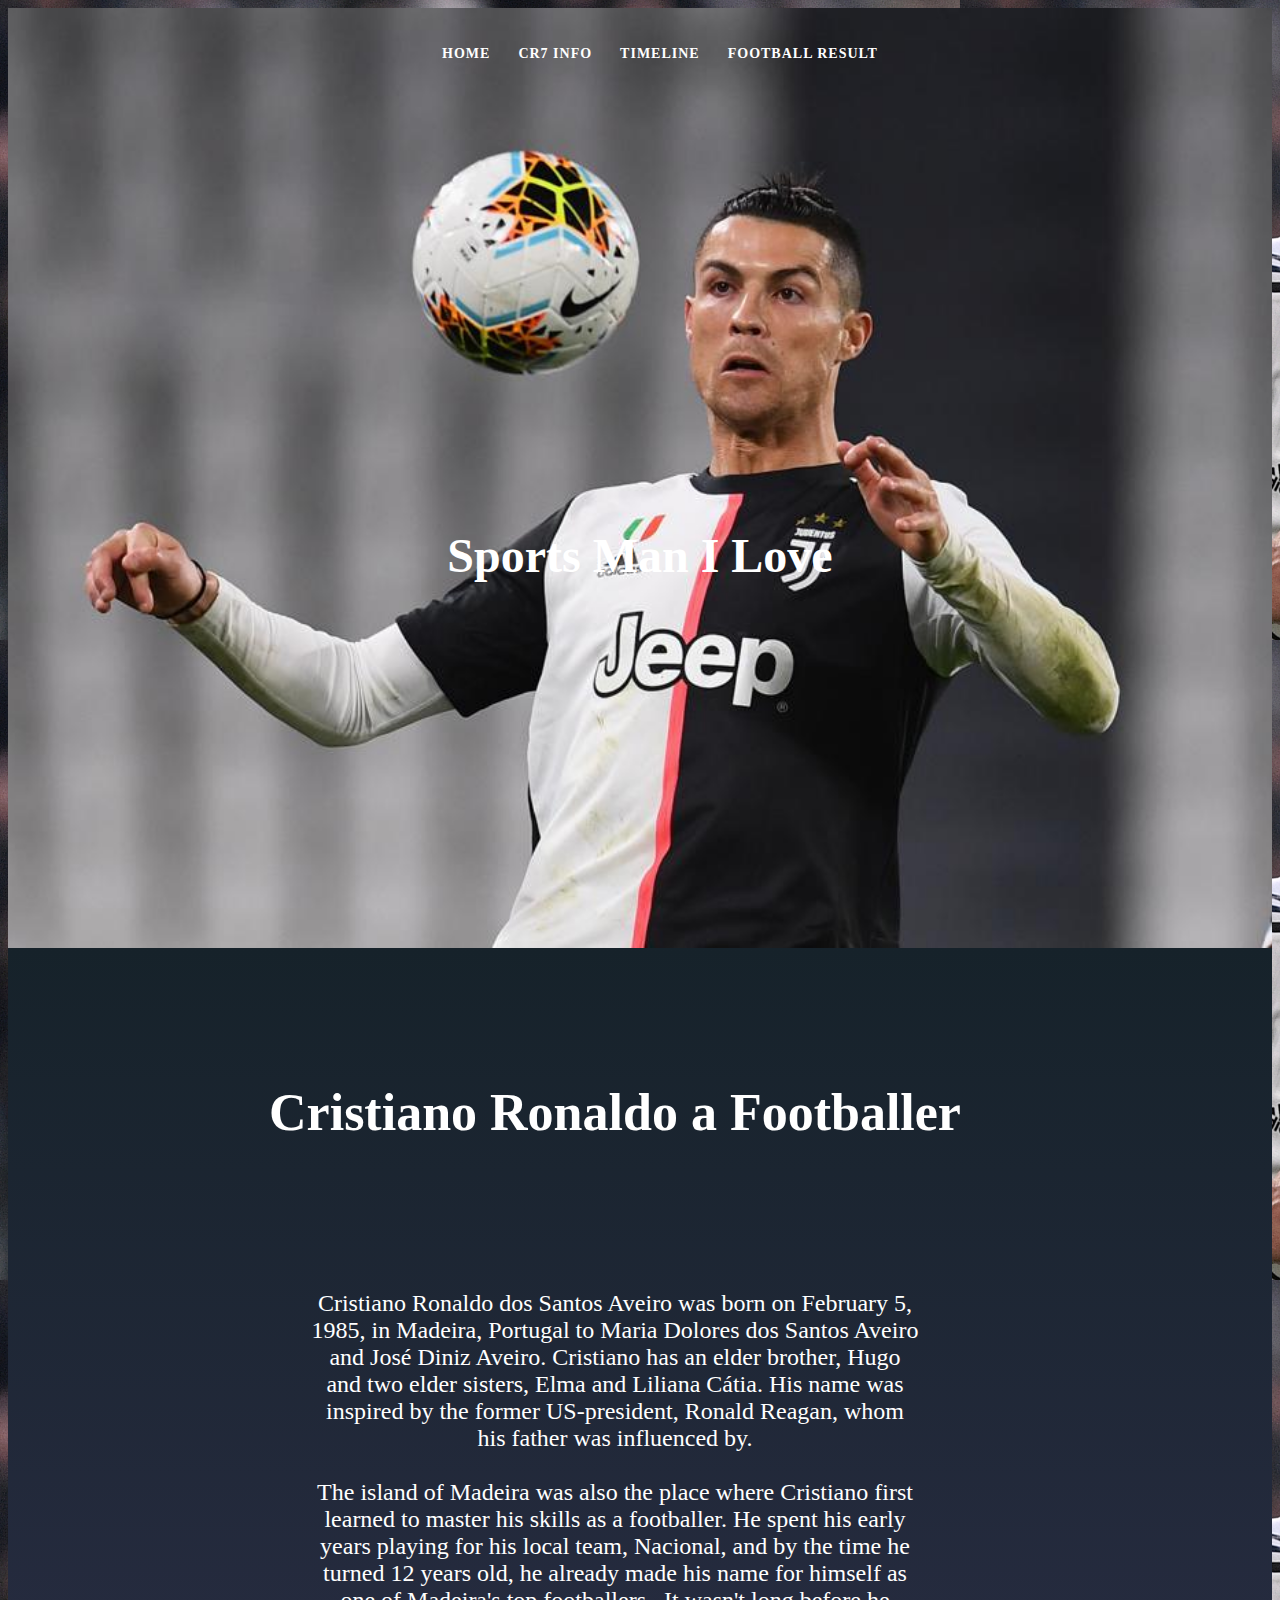
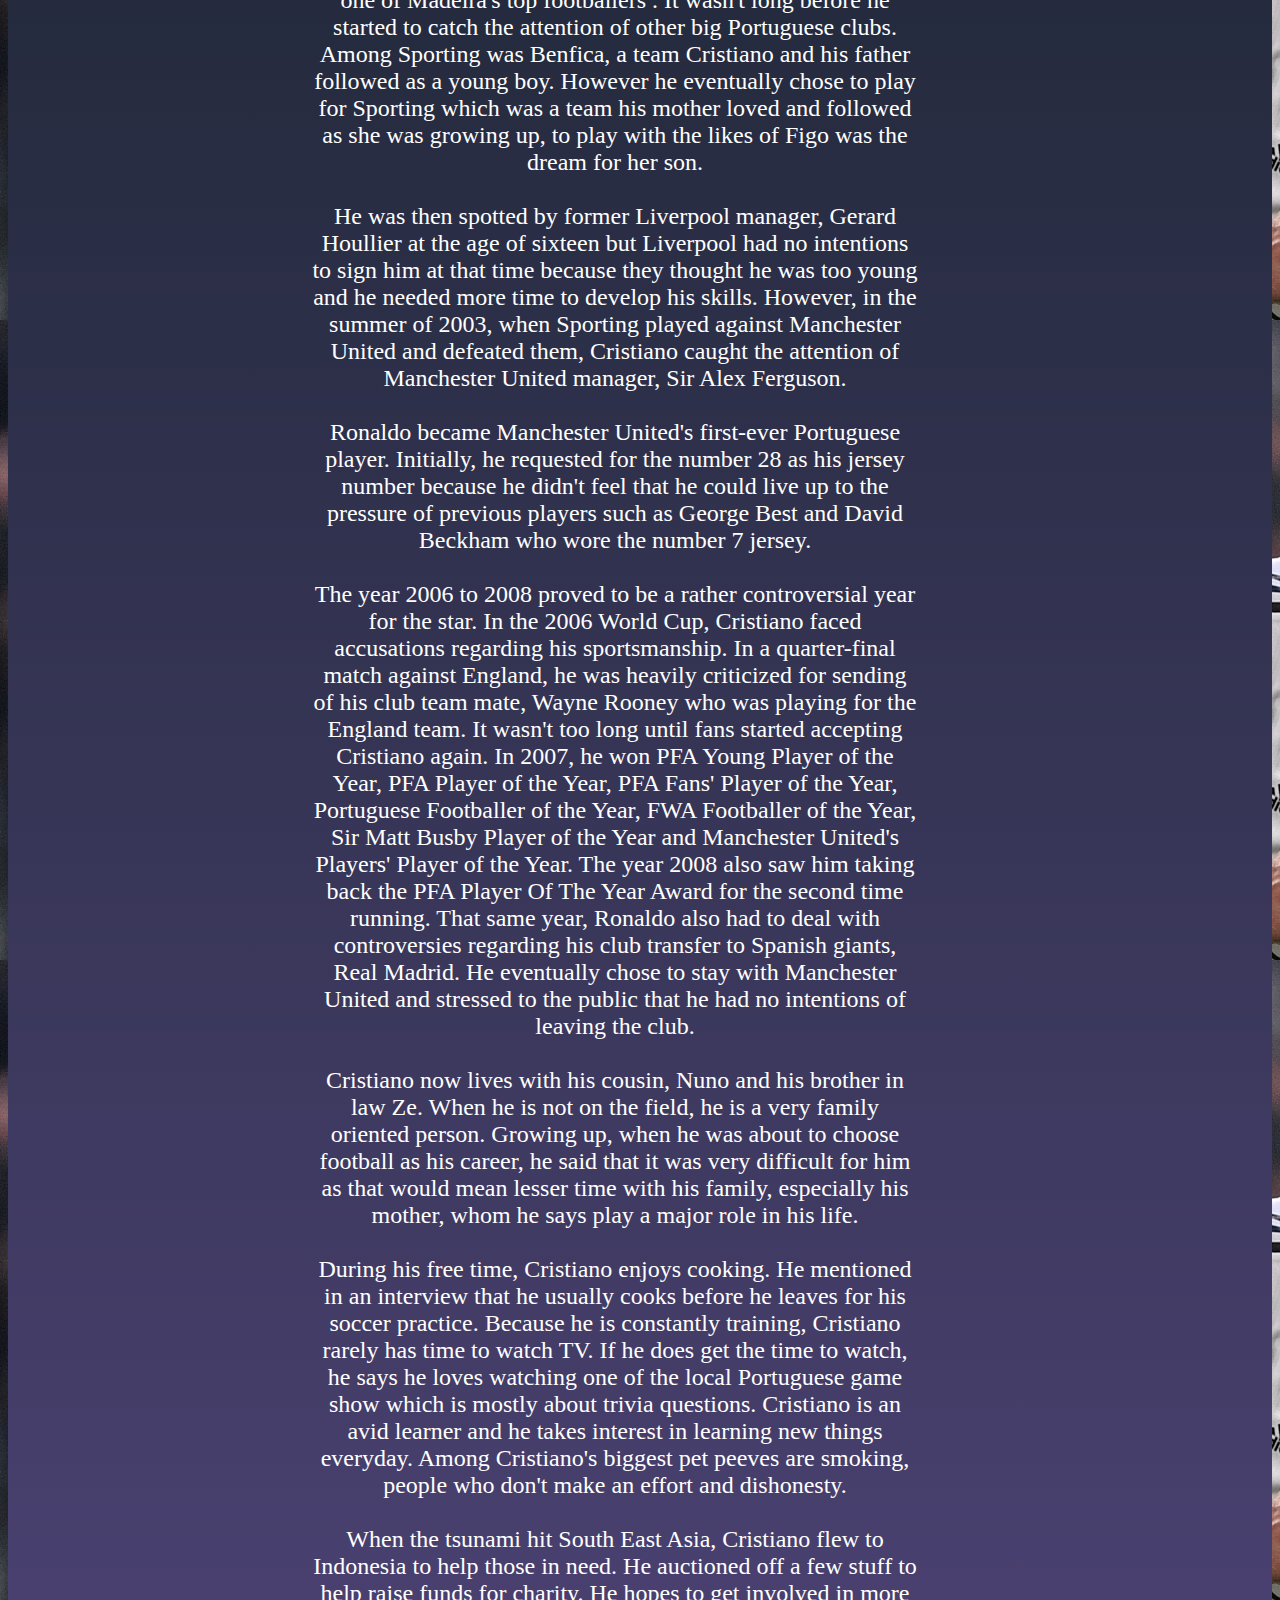
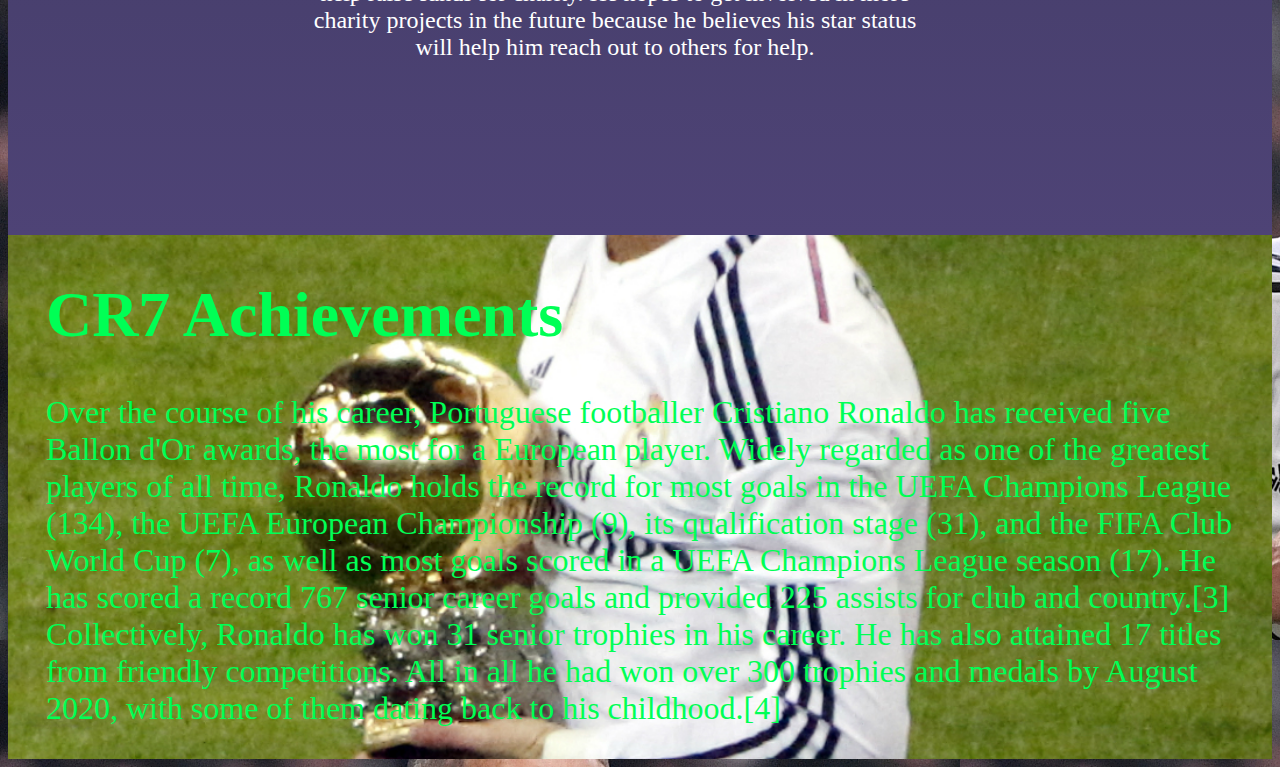
<file: index.html>
<!DOCTYPE html>
<html lang="en">
<head>
    <meta charset="UTF-8">
    <meta http-equiv="X-UA-Compatible" content="IE=edge">
    <meta name="viewport" content="width=device-width, initial-scale=1.0">
    <title>Sports Website</title>
    <link rel="stylesheet" href="style.css">
</head>
<body>
    <header class="header header--big-bg">
        <nav id="navbar">
          <div class="container">
            <ul>
              <li><a href="index.html">Home</a></li>
              <li><a href="info.html">CR7 Info</a></li>
              <li><a href="timeline.html">Timeline</a></li>
              <li><a href="FB.html">Football Result</a></li>
            </ul>
          </div>
        </nav>
        <div class="content">
            <h1>Sports Man I Love</h1>
        </div>
    </header>
    
    <body>
        <div class="flex1">
            <div class="flex-child">
              <h1>Cristiano Ronaldo a Footballer<br><br>
              </h1>
              <p>
    <br><br>
    Cristiano Ronaldo dos Santos Aveiro was born on February 5, 1985, in Madeira, Portugal to Maria Dolores dos Santos Aveiro and José Diniz Aveiro. Cristiano has an elder brother, Hugo and two elder sisters, Elma and Liliana Cátia. His name was inspired by the former US-president, Ronald Reagan, whom his father was influenced by.<br><br>

The island of Madeira was also the place where Cristiano first learned to master his skills as a footballer. He spent his early years playing for his local team, Nacional, and by the time he turned 12 years old, he already made his name for himself as one of Madeira's top footballers . It wasn't long before he started to catch the attention of other big Portuguese clubs. Among Sporting was Benfica, a team Cristiano and his father followed as a young boy. However he eventually chose to play for Sporting which was a team his mother loved and followed as she was growing up, to play with the likes of Figo was the dream for her son.<br><br>

He was then spotted by former Liverpool manager, Gerard Houllier at the age of sixteen but Liverpool had no intentions to sign him at that time because they thought he was too young and he needed more time to develop his skills. However, in the summer of 2003, when Sporting played against Manchester United and defeated them, Cristiano caught the attention of Manchester United manager, Sir Alex Ferguson.<br><br>

Ronaldo became Manchester United's first-ever Portuguese player. Initially, he requested for the number 28 as his jersey number because he didn't feel that he could live up to the pressure of previous players such as George Best and David Beckham who wore the number 7 jersey.<br><br>

The year 2006 to 2008 proved to be a rather controversial year for the star. In the 2006 World Cup, Cristiano faced accusations regarding his sportsmanship. In a quarter-final match against England, he was heavily criticized for sending of his club team mate, Wayne Rooney who was playing for the England team. It wasn't too long until fans started accepting Cristiano again. In 2007, he won PFA Young Player of the Year, PFA Player of the Year, PFA Fans' Player of the Year, Portuguese Footballer of the Year, FWA Footballer of the Year, Sir Matt Busby Player of the Year and Manchester United's Players' Player of the Year. The year 2008 also saw him taking back the PFA Player Of The Year Award for the second time running. That same year, Ronaldo also had to deal with controversies regarding his club transfer to Spanish giants, Real Madrid. He eventually chose to stay with Manchester United and stressed to the public that he had no intentions of leaving the club.<br><br>

Cristiano now lives with his cousin, Nuno and his brother in law Ze. When he is not on the field, he is a very family oriented person. Growing up, when he was about to choose football as his career, he said that it was very difficult for him as that would mean lesser time with his family, especially his mother, whom he says play a major role in his life.<br><br>

During his free time, Cristiano enjoys cooking. He mentioned in an interview that he usually cooks before he leaves for his soccer practice. Because he is constantly training, Cristiano rarely has time to watch TV. If he does get the time to watch, he says he loves watching one of the local Portuguese game show which is mostly about trivia questions. Cristiano is an avid learner and he takes interest in learning new things everyday. Among Cristiano's biggest pet peeves are smoking, people who don't make an effort and dishonesty.<br><br>

When the tsunami hit South East Asia, Cristiano flew to Indonesia to help those in need. He auctioned off a few stuff to help raise funds for charity. He hopes to get involved in more charity projects in the future because he believes his star status will help him reach out to others for help.</p>
      </div>
      
        </div>

        
        <div class="flex">
           <div class="flex-child">
              <h1>CR7 Achievements</h1>
              <p>Over the course of his career, Portuguese footballer Cristiano Ronaldo has received five Ballon d'Or awards, the most for a European player. Widely regarded as one of the greatest players of all time, Ronaldo holds the record for most goals in the UEFA Champions League (134), the UEFA European Championship (9), its qualification stage (31), and the FIFA Club World Cup (7), as well as most goals scored in a UEFA Champions League season (17). He has scored a record 767 senior career goals and provided 225 assists for club and country.[3]

                Collectively, Ronaldo has won 31 senior trophies in his career. He has also attained 17 titles from friendly competitions. All in all he had won over 300 trophies and medals by August 2020, with some of them dating back to his childhood.[4]</p>
       
         </div>
         </div>
</body>
</html>
</file>
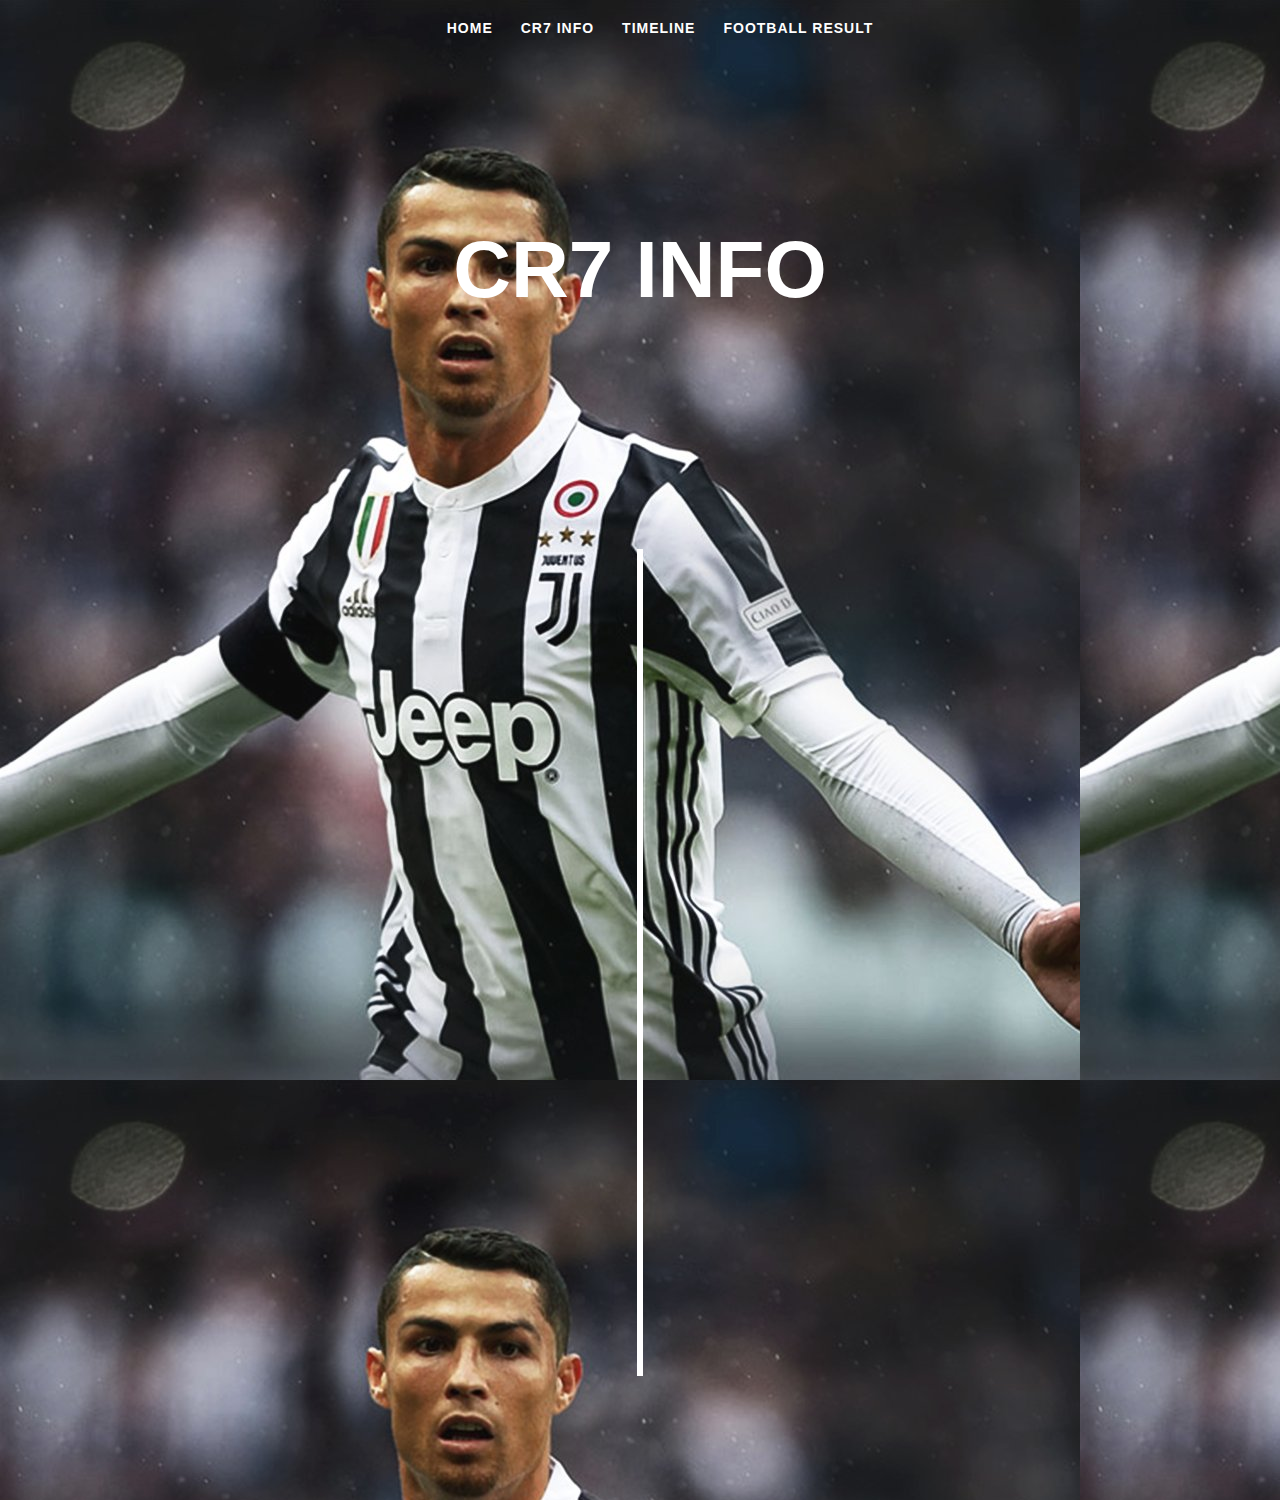
<file: info.html>
<!DOCTYPE html>
<html lang="en" >
<head>
  <meta charset="UTF-8">
  <title>CR7 INFO</title>
  <link rel="stylesheet" href="time.css">

</head>
<body>
    <div id="navbar">
  <div class="container">
    <ul>
      <li><a href="index.html">Home</a></li>
      <li><a href="info.html">CR7 INFO</a></li>
      <li><a href="timeline.html">Timeline</a></li>
      <li><a href="FB.html">Football Result</a></li>
    </ul>
  </div>
</div>
<!-- partial:index.partial.html -->
<div class="intro">
  <div class="container">
    <h1>CR7 INFO</h1>
  </div>
</div>

<div class="timeline">
  <ul>
    <li>
      <div>
        <time>DOB And Place</time>Born	February 5, 1985 in Funchal, Madeira, Portugal
      </div>
    </li>
    <li>
      <div>
        <time>Name</time>  Birth Name	Cristiano Ronaldo dos Santos Aveiro
      </div>
    </li>
    <li>
      <div>
        <time> Nicknames</time> 	Cris<br><br>
        Ron<br><br>
        Ronnie<br><br>
        The Sultan Of The Stepover<br><br>
        CR7<br><br>
        Cristiano<br><br>
      </div>
    </li>
    <li>
      <div>
        <time>Height</time>6' 1" (1.85 m)
      </div>
    </li>
  </ul>
</div>
<!-- partial -->
  <script  src="./script.js"></script>

</body>
</html>
</file>
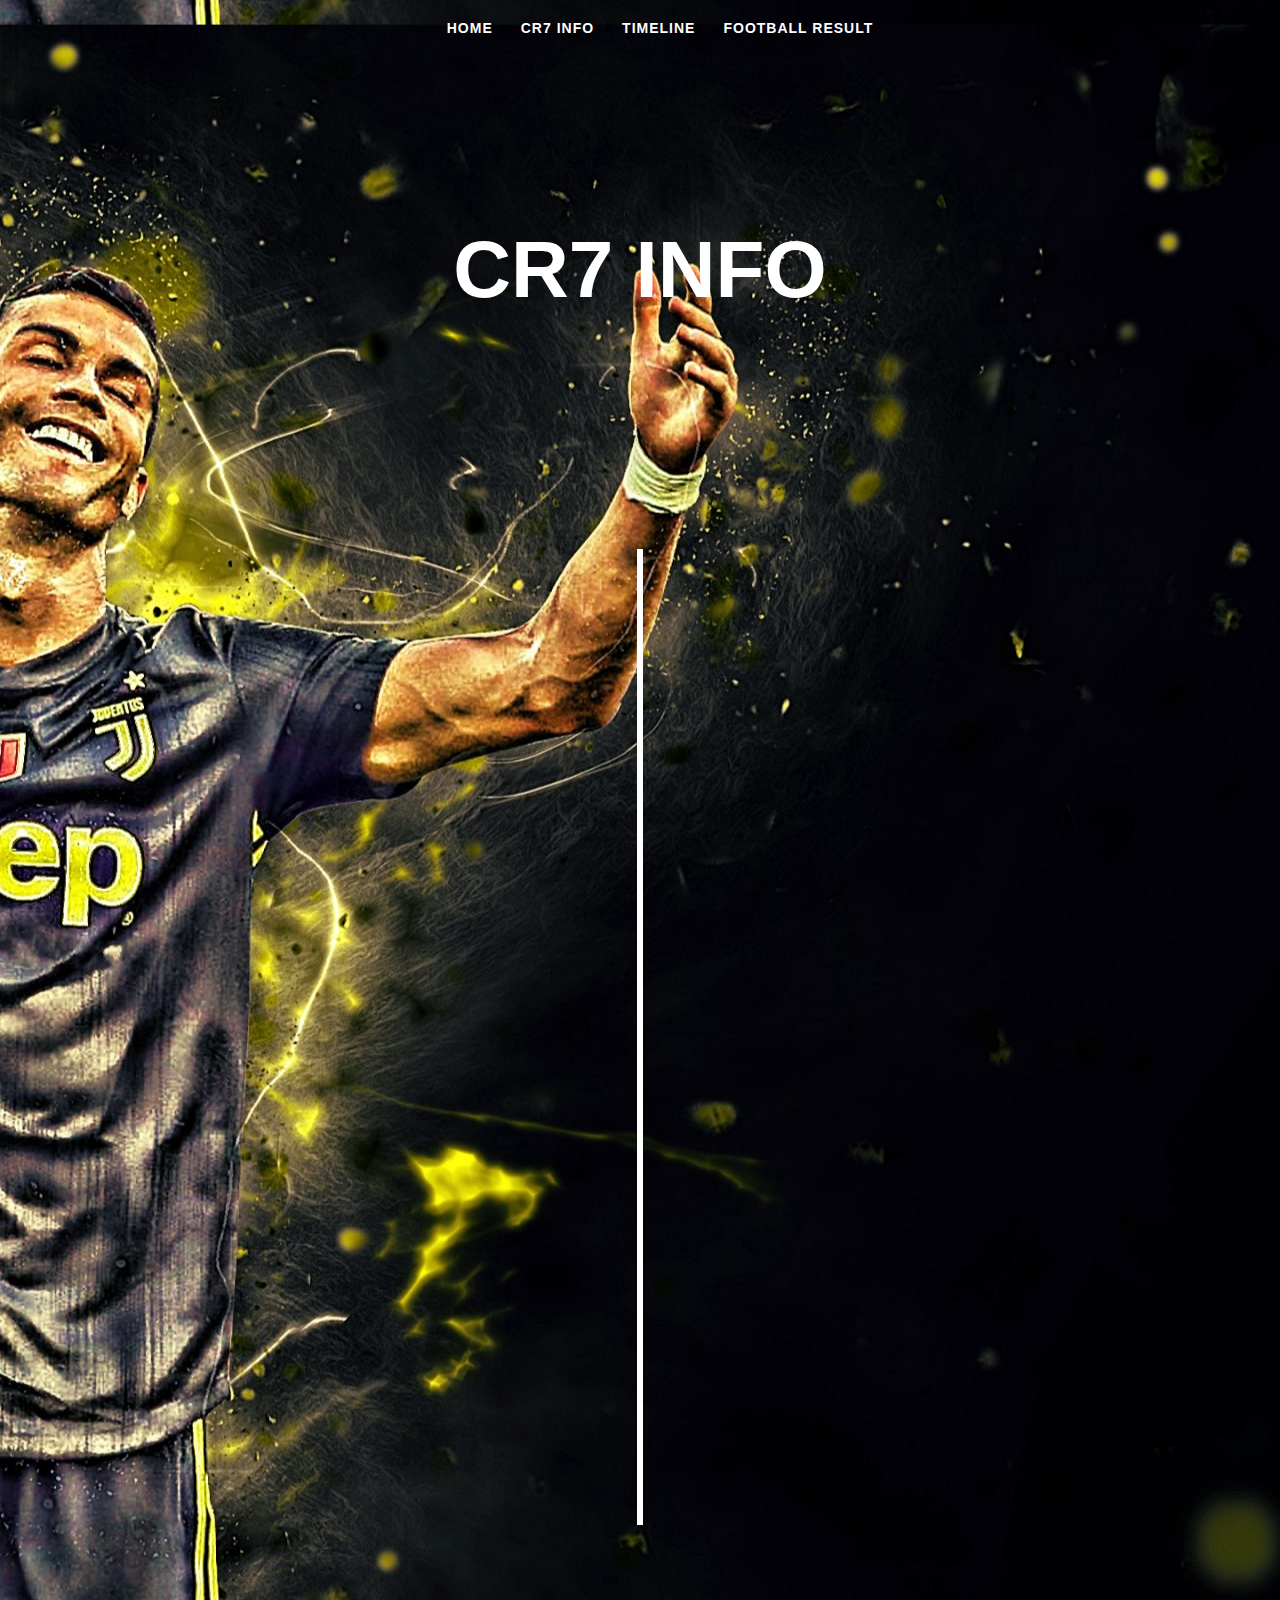
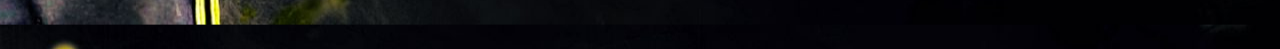
<file: timeline.html>
<!DOCTYPE html>
<html lang="en" >
<head>
  <meta charset="UTF-8">
  <title>CR7 INFO</title>
  <link rel="stylesheet" href="time1.css">

</head>
<body>
    <div id="navbar">
  <div class="container">
    <ul>
      <li><a href="index.html">Home</a></li>
      <li><a href="info.html">CR7 INFO</a></li>
      <li><a href="timeline.html">Timeline</a></li>
      <li><a href="FB.html">Football Result</a></li>
    </ul>
  </div>
</div>
<!-- partial:index.partial.html -->
<div class="intro">
  <div class="container">
    <h1>CR7 INFO</h1>
  </div>
</div>

<div class="timeline">
  <ul>
    <li>
      <div>
        <time>February 5, 1985: Born in Portugal</time>Cristiano Ronaldo was born on 5 February 1985. Hew was raised on the Portuguese island of Madeira
      </div>
    </li>
    <li>
      <div>
        <time>1997: Signed in Sporting CP</time>In 1997, at age of 12, he went on a three-day trial with Sporting CP, who signed him for a fee of £1,500. He subsequently moved from Madeira to Alcochete, near Lisbon, to join Sporting's other youth players at the club's football academy. 
      </div>
    </li>
    <li>
      <div>
        <time>1999: Ceased education to focus entirely on football</time>By age 14, Ronaldo believed he had the ability to play semi-professionally, and agreed with his mother to cease his education in order to focus entirely on football. While popular with other students at school, he had been expelled after throwing a chair at his teacher, who he said had "disrespected" him. 
      </div>
    </li>
    <li>
      <div>
        <time>2000: Diagnosed with a racing heart</time>In 2000, he was diagnosed with a racing heart, a condition that could have forced him to give up playing football. Ronaldo underwent heart surgery where a laser was used to cauterise multiple cardiac pathways into one, altering his resting heart rate. He was discharged from the hospital hours after the procedure and resumed training a few days later.
      </div>
    </li>
  </ul>
</div>
<!-- partial -->
  <script  src="./script.js"></script>

</body>
</html>
</file>
<file: style.css>
ul {
 
    display: flex;
    align-content: center;
    justify-content: center;
  }
  
  ul li {
    list-style: none;
  }
  
  ul li a {
    text-transform: uppercase;
    font-weight: bold;
    color: #fff;
    font-size: 0.875em;
    text-decoration: none;
    padding: 1em;
    white-space: nowrap;
    letter-spacing: 1px;
  }
  
  ul li a:hover {
    border-bottom: 3px solid #fff;
  }
  .header {
    padding: 20px;
    height: 100vh;
    background: url("CR7.jpg") no-repeat  center;
    background-size: cover;
    position: relative;
  }
  .header h1 {
    margin: 0;
    font-weight: 900;
    font-size: 3rem;
    text-align: center;
    color: rgb(255, 255, 255);
    margin-bottom: 20px;
  }
  .header .content {
    position: relative;
    top: 50%;
    text-align: center;
  }
  
body {
    background-image: url("A.jpg");
  }
  
  .flex1 {
    display: flex;
    color: rgb(255, 255, 255);
    padding: 100px 150px 150px 100px;
    position: center;
     background: linear-gradient(to bottom, #16222a, #4e4376);
  }
  
  .flex1 h1 {
    font-size: 325%;
    text-align: center;
    
  }
  .flex1 p {
    font-weight: 400%;
    font-family: serif;
    font-size: 150%;
    text-align: center;
    padding-left: 20%;
    padding-right: 20%;
  }
  
  .flex {
    display: flex;
    color: rgb(0, 255, 85);
    padding-left: 3%;
    padding-right: 3%;
    position: center;
    background: url("Cr7a.jpg") no-repeat  center;
    background-size: cover;
    font-size: xx-large;
  }
  
  
  .flex--vertical {
    flex-direction: row;
    flex-wrap: wrap;
    padding-left: 3%;
    padding-right: 3%;
  }
</file>
<file: time.css>
#navbar {
    width: 100%;
    top: 0;
    left: 0;
    background-color: transparent;
  }
  
  #navbar ul {
    display: flex;
    align-content: center;
    justify-content: center;
  }
  
  #navbar ul li {
    list-style: none;
  }
  
  #navbar ul li a {
    text-transform: uppercase;
    font-weight: bold;
    color: #fff;
    font-size: 0.875em;
    text-decoration: none;
    padding: 1em;
    white-space: nowrap;
    letter-spacing: 1px;
  }
  
  #navbar ul li a:hover {
    border-bottom: 3px solid #fff;
  }
  body {
      background: url("E.jpg");
    font: normal 16px/1.5 "Helvetica Neue", sans-serif;
    color: #fff;
    overflow-x: hidden;
    padding-bottom: 50px;
  }
  
  .intro {
    padding: 100px 0;
  }
  
  .container {
    width: 90%;
    max-width: 1200px;
    margin: 0 auto;
    text-align: center;
  }
  
  h1 {
    font-size: 5rem;
  }
  
.timeline ul {
    list-style-type:none;
    padding: 50px 0;
  }
  
  .timeline ul li
  {
    position: relative;
    width: 6px;
    margin: 0 auto;
    padding-top: 50px;
    background: #fff;
  }
  
  .timeline ul li div {
    position: relative;
    bottom: 0;
    width: 400px;
    padding: 15px;
    background: #F45B69;
  }
  
  .timeline ul li:nth-child(odd) div {
    left: 45px;
    transform: translate3d(200px, 0, 0);
  }
  
  .timeline ul li:nth-child(even) div {
    left: -439px;
    transform: translate3d(-200px, 0, 0);
  }
  
  time
  {
    display: block;
    font-size: 1.2rem;
    font-weight: bold;
    margin-bottom: 8px;
  }
  
  .timeline ul li div
  {
    visibility: hidden;
    opacity: 0;
    transition: all .5s ease-in-out;
  }
  
  .timeline ul li.in-view div
  {
    transform: none;
    visibility: visible;
    opacity: 1;
  }
</file>
<file: time1.css>
#navbar {
    width: 100%;
    top: 0;
    left: 0;
    background-color: transparent;
  }
  
  #navbar ul {
    display: flex;
    align-content: center;
    justify-content: center;
  }
  
  #navbar ul li {
    list-style: none;
  }
  
  #navbar ul li a {
    text-transform: uppercase;
    font-weight: bold;
    color: #fff;
    font-size: 0.875em;
    text-decoration: none;
    padding: 1em;
    white-space: nowrap;
    letter-spacing: 1px;
  }
  
  #navbar ul li a:hover {
    border-bottom: 3px solid #fff;
  }
  body {
      background: url("C.jpg") 100%;
    font: normal 16px/1.5 "Helvetica Neue", sans-serif;
    color: rgb(255, 255, 255);
    overflow-x: hidden;
    padding-bottom: 50px;
  }
  
  .intro {
    padding: 100px 0;
  }
  
  .container {
    width: 90%;
    max-width: 1200px;
    margin: 0 auto;
    text-align: center;
  }
  
  h1 {
    font-size: 5rem;
  }
  
.timeline ul {
    list-style-type:none;
    padding: 50px 0;
  }
  
  .timeline ul li
  {
    position: relative;
    width: 6px;
    margin: 0 auto;
    padding-top: 50px;
    background: #fff;
  }
  
  .timeline ul li div {
    position: relative;
    bottom: 0;
    width: 400px;
    padding: 15px;
    background: #00ff9d;
  }
  
  .timeline ul li:nth-child(odd) div {
    left: 45px;
    transform: translate3d(200px, 0, 0);
  }
  
  .timeline ul li:nth-child(even) div {
    left: -439px;
    transform: translate3d(-200px, 0, 0);
  }
  
  time
  {
    display: block;
    font-size: 1.2rem;
    font-weight: bold;
    margin-bottom: 8px;
  }
  
  .timeline ul li div
  {
    visibility: hidden;
    opacity: 0;
    transition: all .5s ease-in-out;
  }
  
  .timeline ul li.in-view div
  {
    transform: none;
    visibility: visible;
    opacity: 1;
  }
</file>
